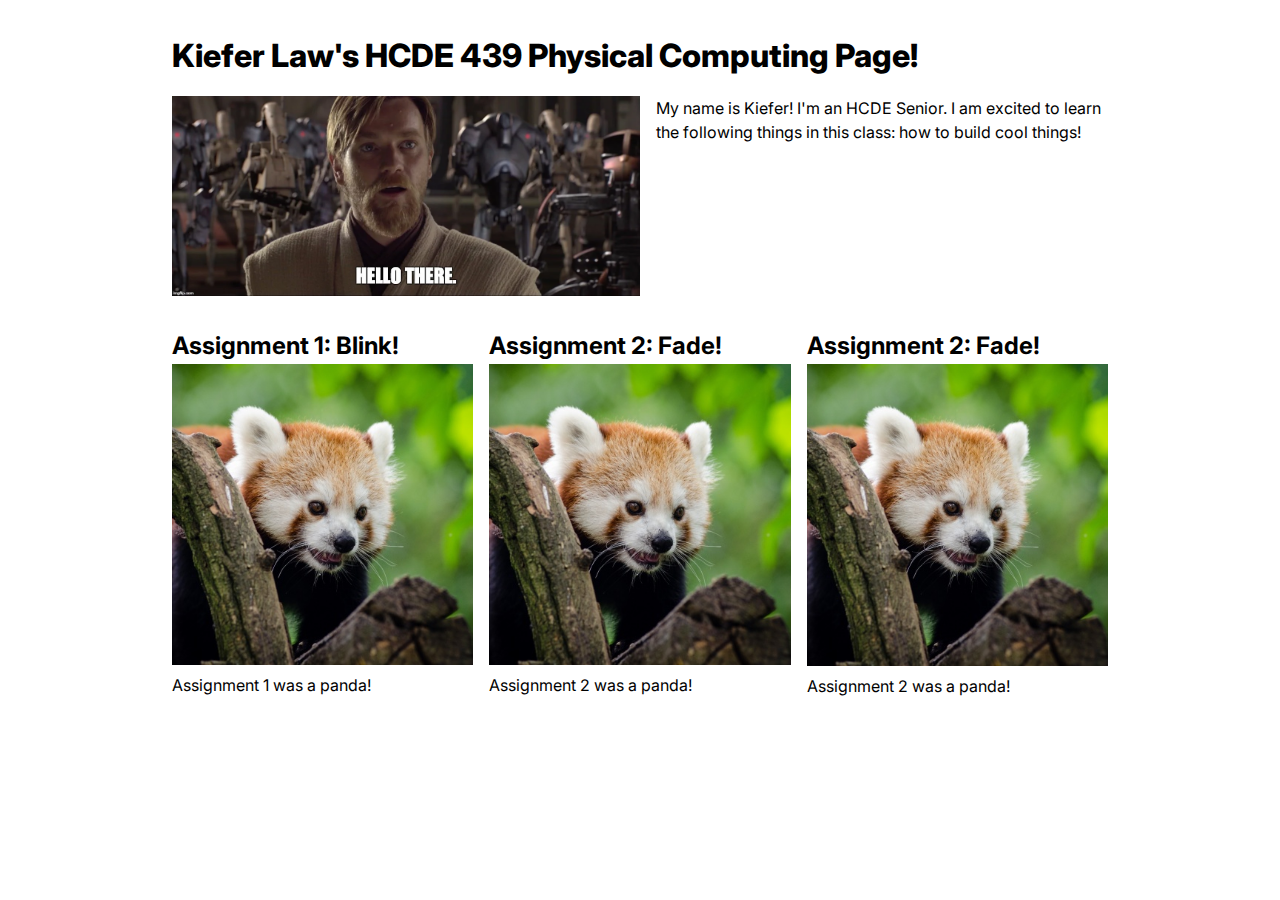
<file: hcde439-master/template/index.html>
<!DOCTYPE html>
<html>
  <head>
    <meta charset="utf-8" />
    <meta name="viewport" content="width=device-width, maximum-scale=1.0" />

    <title>Kiefer Law's HCDE 439 Physical Computing Page!</title>

    <link href="style.css" rel="stylesheet" />
  </head>
  <body>
    <h1>Kiefer Law's HCDE 439 Physical Computing Page!</h1>

    <div class="header">
      <img src="hellothere.jpg" />
      <p>
        My name is Kiefer! I'm an HCDE Senior. I am excited to learn the following things in this class: how to
        build cool things! 
      </p>
    </div>

    <div class="grid">
      <div class="assignment">
        <a href="a1.html">
          <h2>Assignment 1: Blink!</h2>
          <img src="red-panda.jpg" />
        </a>
        <p>Assignment 1 was a panda!</p>
      </div>

      <div class="assignment">
        <a href="a2.html">
          <h2>Assignment 2: Fade!</h2>
          <img src="red-panda.jpg" />
        </a>
        <p>Assignment 2 was a panda!</p>
      </div>

      <div class="assignment">
        <a href="a2.html">
          <h2>Assignment 2: Fade!</h2>
          <img src="red-panda.jpg" />
        </a>
        <p>Assignment 2 was a panda!</p>
      </div>
    </div>
  </body>
</html>
</file>
<file: hcde439-master/template/style.css>
@import url("https://fonts.googleapis.com/css2?family=Inter:wght@100;200;300;400;500;600;700;800;900&display=swap");

*,
*::before,
*::after {
  box-sizing: border-box;
}

* {
  margin: 0;
}

img,
picture,
video,
canvas,
svg {
  display: block;
  max-width: 100%;
}

body {
  font-family: "Inter", sans-serif;
  line-height: 1.5;
  -webkit-font-smoothing: antialiased;
  max-width: 1000px;
  padding: 2em;
  margin: auto;
}

h1 {
  font-weight: 800;
}

h2 {
  font-weight: 700;
}

.header {
  display: flex;
  gap: 1em;
  margin-top: 1em;
}

.header img {
  width: 50%;
  object-fit: cover;
}

.grid {
  display: grid;
  grid-template-columns: repeat(auto-fit, minmax(250px, 1fr));
  gap: 1em;
  margin-top: 2em;
}

.assignment a {
  color: #000;
  text-decoration: none;
}

.assignment a:hover {
  color: #f06;
}

.assignment img {
  aspect-ratio: 1;
  object-fit: cover;
}

.assignment p {
  margin-top: 0.5em;
}
</file>
